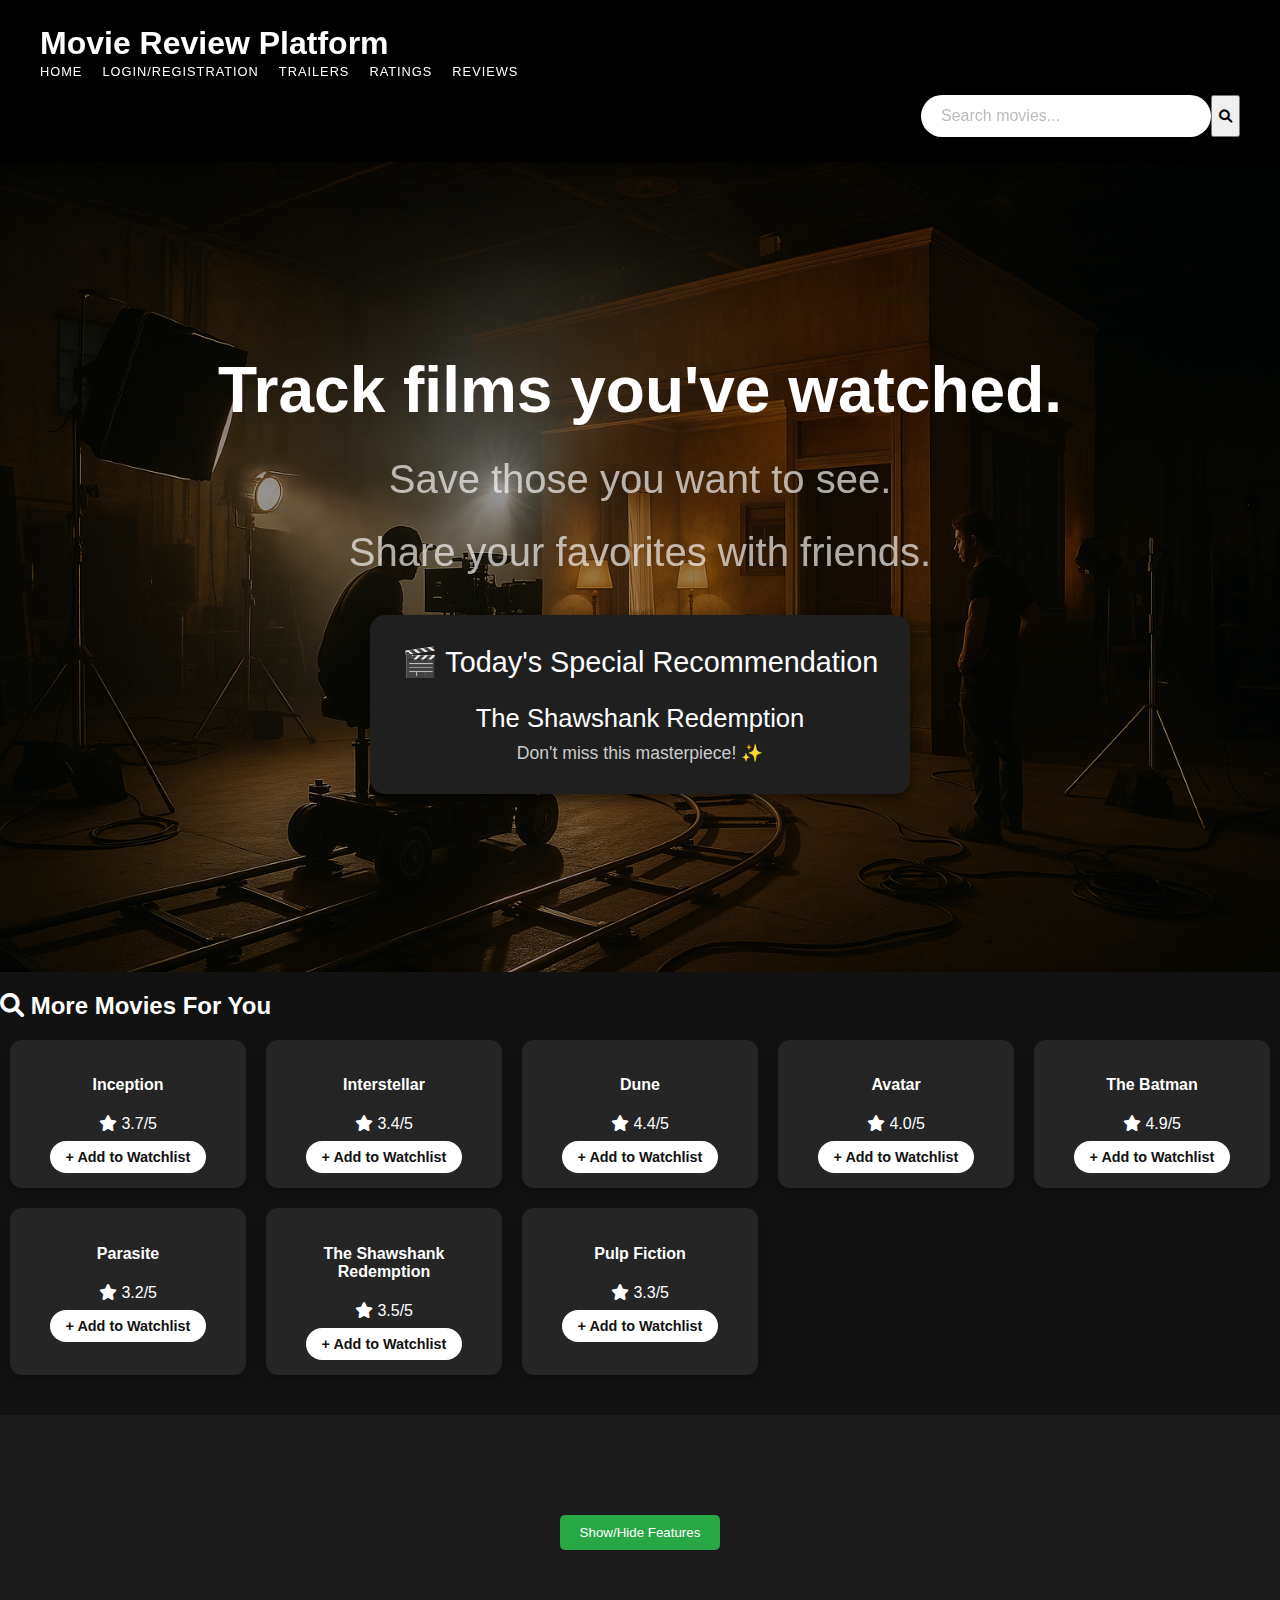
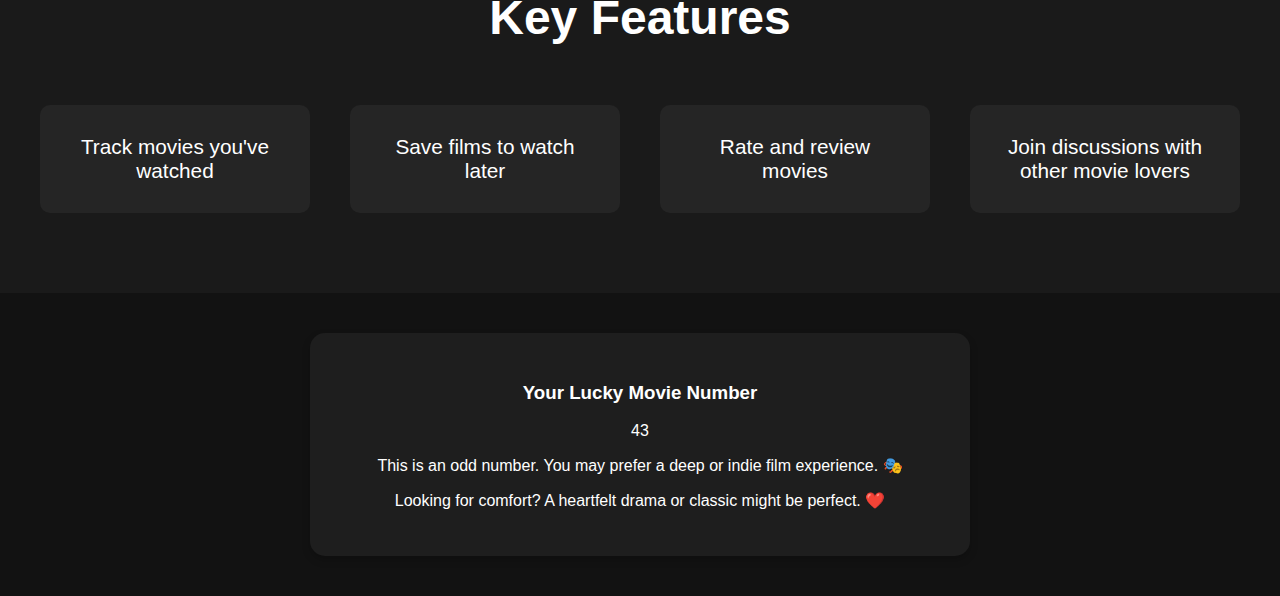
<file: index.html>
<!DOCTYPE html>
<html lang="en">
<head>
  <meta charset="UTF-8" />
  <meta name="viewport" content="width=device-width, initial-scale=1.0" />
  <title>Movie Review Platform</title>
  <link rel="stylesheet" href="css/styles.css" />
  <link rel="stylesheet" href="css/index.css" />
  <link href="https://fonts.googleapis.com/css2?family=Poppins:wght@300;400;600;700&display=swap" rel="stylesheet" />
  <link rel="stylesheet" href="https://cdnjs.cloudflare.com/ajax/libs/font-awesome/6.0.0-beta3/css/all.min.css" />
  <script src="https://code.jquery.com/jquery-3.6.0.min.js"></script>
  <script src="js/main.js"></script>
  <script src="js/jquery-effects.js"></script>
</head>
<body>
  <header>
    <nav class="navbar" style="box-shadow: 0 2px 10px rgba(0,0,0,0.5);">
      <div class="logo" style="text-shadow: 1px 1px 2px rgba(0,0,0,0.7);">Movie Review Platform</div>
      <ul class="nav-links" style="transition: all 0.3s ease;">
        <li><a href="index.html">Home</a></li>
        <li><a href="login.html">Login/Registration</a></li>
        <li><a href="trailers.html">Trailers</a></li>
        <li><a href="ratings.html">Ratings</a></li>
        <li><a href="reviews.html" style="color: white;">Reviews</a></li>
      </ul>
      <div class="search-bar">
        <input type="text" placeholder="Search movies..." />
        <button><i class="fas fa-search"></i></button>
      </div>
    </nav>
  </header>

  <main>
    <section class="hero-banner">
      <img src="images/movie-set.png" alt="Movie Background" class="hero-image" />
      <div class="hero-overlay"></div>
      <article class="hero-content">
        <h1>Track films you've watched.</h1>
        <div class="hero-text-container">
          <h2>Save those you want to see.</h2>
          <h2>Share your favorites with friends.</h2>
        </div>
        <p>Join our community of film enthusiasts and start your cinematic journey today!</p>
        <div id="movie-of-the-day"></div>
      </article>
    </section>

    <section class="movie-recommendations">
      <h2><i class="fas fa-search"></i> More Movies For You</h2>
      <div id="recommended-movies-list"></div>
    </section>

    <section class="features">
      <h2>Key Features</h2>
      <ul>
        <li>Track movies you've watched</li>
        <li>Save films to watch later</li>
        <li>Rate and review movies</li>
        <li>Join discussions with other movie lovers</li>
      </ul>
    </section>

    <aside id="lucky-number-container"></aside>
  </main>
</body>
</html>
</file>
<file: css/styles.css>
body {
    margin: 0;
    font-family: 'Arial', sans-serif;
    background-color: #121212;
    color: white;
}

.navbar {
    display: flex;
    justify-content: space-between;
    align-items: center;
    flex-wrap: wrap;
    padding: 25px 40px;
    background-color: #000;
    position: sticky;
    top: 0;
    z-index: 1000;
    width: 100%;
    box-sizing: border-box;
}

.logo {
    font-size: 2em;
    font-weight: bold;
    color: white;
    flex: 1 1 100%;
}

.nav-links {
    display: flex;
    gap: 20px;
    list-style: none;
    margin: 0;
    padding: 0;
    flex: 1 1 auto;
    flex-wrap: wrap;
}

.nav-links a {
    color: white;
    text-decoration: none;
    font-size: 0.8em;
    text-transform: uppercase;
    letter-spacing: 1px;
}

.search-bar {
    flex: 1 1 100%;
    display: flex;
    justify-content: flex-end;
    margin-top: 15px;
}

.search-bar input {
    padding: 12px 20px;
    border-radius: 25px;
    border: none;
    font-size: 1em;
    min-width: 250px;
    max-width: 100%;
}

.hero-banner {
    position: relative;
    height: 90vh;
    display: flex;
    align-items: center;
    justify-content: center;
    text-align: center;
}

.hero-image {
    position: absolute;
    width: 100%;
    height: 100%;
    object-fit: cover;
    z-index: 0;
    filter: brightness(0.6);
}

.hero-content {
    position: relative;
    z-index: 1;
    max-width: 900px;
    padding: 40px;
}

.hero-content h1 {
    font-size: 4em;
    margin-bottom: 20px;
    font-weight: 700;
    color: white;
}

.hero-content h2 {
    font-size: 2.5em;
    margin-bottom: 20px;
    font-weight: 500;
    color: white;
}

.hero-content h3 {
    font-size: 2em;
    margin-bottom: 30px;
    font-weight: 400;
    color: white;
}

.hero-content p {
    font-size: 1.4em;
    color: white;
    margin-bottom: 40px;
}

.features {
    padding: 80px 40px;
    background-color: #1a1a1a;
    text-align: center;
}

.features h2 {
    font-size: 3em;
    margin-bottom: 60px;
    color: white;
}

.features ul {
    list-style: none;
    max-width: 1200px;
    margin: 0 auto;
    padding: 0;
    display: grid;
    grid-template-columns: repeat(auto-fit, minmax(250px, 1fr));
    gap: 40px;
}

.features li {
    font-size: 1.3em;
    color: white;
    padding: 30px;
    background-color: #252525;
    border-radius: 10px;
}

.card {
    background-color: #333;
    border: none;
    border-radius: 15px;
    box-shadow: 0 4px 8px rgba(0, 0, 0, 0.3);
    margin-bottom: 30px;
    display: flex;
    flex-direction: column;
    height: 100%;
}
@media (max-width: 768px) {
    .navbar {
        flex-direction: column;
        padding: 20px;
    }

    .nav-links {
        margin-top: 20px;
        flex-wrap: wrap;
        justify-content: center;
    }

    .search-bar {
        margin-top: 20px;
        width: 100%;
        justify-content: center;
    }

    .search-bar input {
        width: 100%;
    }

    .hero-content h1 {
        font-size: 2.8em;
    }

    .hero-content h2 {
        font-size: 2em;
    }

    .hero-content h3 {
        font-size: 1.6em;
    }

    .features {
        padding: 60px 20px;
    }

    .features h2 {
        font-size: 2.5em;
    }
}
.modal-content {
    backdrop-filter: blur(8px);
    background-color: rgba(33, 37, 41, 0.9);
    border-radius: 10px;
  }

  body {
    font-family: 'Segoe UI', Tahoma, Geneva, Verdana, sans-serif;
  }
  
  .card {
    border-radius: 1rem;
  }
  
  input::placeholder {
    color: #bbb;
  }
  
  input:focus {
    border-color: #28a745;
    box-shadow: 0 0 0 0.2rem rgba(40, 167, 69, 0.25);
  }
  .movie-card-special {
    background-color: #1f1f1f;
    color: white;
    padding: 20px;
    border-radius: 15px;
    text-align: center;
    margin: 30px auto;
    max-width: 500px;
    box-shadow: 0 6px 12px rgba(0, 0, 0, 0.5);
}

.movie-card-special h2 {
    color: white;
    font-size: 1.8em;
    margin-bottom: 8px;
}

.movie-card-special h3 {
    font-size: 1.6em;
    margin-bottom: 8px;
}

.movie-card-special p {
    font-size: 1.1em;
    margin-top: 8px;
    color: #ccc;
}

.movies-grid {
    display: grid;
    grid-template-columns: repeat(auto-fit, minmax(180px, 1fr));
    gap: 15px;
    margin-top: 30px;
    padding: 0 10px;
}

.movie-item {
    background-color: #252525;
    border-radius: 12px;
    padding: 15px;
    text-align: center;
    transition: 0.3s ease;
    box-shadow: 0 4px 8px rgba(0, 0, 0, 0.3);
}

.movie-item:hover {
    transform: translateY(-5px);
    box-shadow: 0 8px 16px rgba(0, 0, 0, 0.5);
}

.add-to-watchlist {
    margin-top: 8px;
    padding: 8px 16px;
    background-color: white;
    color: #121212;
    border: none;
    border-radius: 20px;
    cursor: pointer;
    font-weight: bold;
    font-size: 0.9em;
    transition: 0.3s;
}

.add-to-watchlist:hover {
    background-color: #ccc;
}

.movie-rating {
    margin-top: 8px;
    font-size: 1em;
    color: white;
}
.like-btn {
    margin-top: 10px;
    padding: 8px 16px;
    background-color: #0d6efd;
    border: none;
    border-radius: 25px;
    color: white;
    font-weight: bold;
    cursor: pointer;
    transition: background-color 0.3s, transform 0.3s;
}

.like-btn:hover {
    background-color: #0b5ed7;
    transform: scale(1.05);
}

#filter-reviews {
    padding: 10px 20px;
    background-color: #1f1f1f;
    color: white;
    border: 2px solid #0d6efd;
    border-radius: 25px;
    font-size: 1em;
    cursor: pointer;
    transition: border-color 0.3s, background-color 0.3s;
}

#filter-reviews:hover {
    background-color: #0d6efd;
    border-color: #0b5ed7;
}

@media (max-width: 768px) {
    #filter-reviews {
      width: 100%;
    }
  }

  .sort-container {
    display: flex;
    flex-wrap: wrap;
    justify-content: center;
    gap: 10px;
    margin: 20px 0;
}

.sort-container select,
.sort-container button {
    width: 160px;
    padding: 8px 12px;
    font-size: 14px;
    text-align: center;
    border-radius: 20px;
    border: 1px solid #ccc;
    background-color: #1f1f1f;
    color: white;
    cursor: pointer;
    transition: background-color 0.3s ease;
}

.sort-container button:hover,
.sort-container select:hover {
    background-color: #333;
}

.compare-ratings {
    max-width: 500px;
    margin: 30px auto;
    padding: 20px;
    background: #2a2a2a;
    border-radius: 10px;
    text-align: center;
}

.compare-inputs {
    display: flex;
    gap: 15px;
    margin: 20px 0;
}

.compare-inputs input {
    flex: 1;
    padding: 10px;
    border: 2px solid #444;
    border-radius: 5px;
    background: #1f1f1f;
    color: white;
}

#compareBtn {
    background: #007bff;
    color: white;
    border: none;
    padding: 10px 20px;
    border-radius: 5px;
    cursor: pointer;
    font-weight: bold;
    transition: background 0.3s;
}

#compareBtn:hover {
    background: #0069d9;
}

.result-message {
    margin-top: 15px;
    font-size: 1.1em;
    font-weight: bold;
}

.compare-ratings-section {
    margin-top: 32px;
}

.main-content {
    max-width: 1200px;
    margin: 0 auto;
    padding: 20px;
}

.daily-recommendation {
    background: linear-gradient(135deg, #2a2a2a 0%, #1a1a1a 100%);
    padding: 30px;
    border-radius: 12px;
    margin-bottom: 30px;
    text-align: center;
}

.lucky-number-section {
    background: #1f1f1f;
    padding: 25px;
    border-radius: 12px;
    margin-bottom: 30px;
    text-align: center;
}

.movie-recommendations {
    margin-bottom: 40px;
}

.movies-grid {
    display: grid;
    grid-template-columns: repeat(auto-fill, minmax(200px, 1fr));
    gap: 20px;
    margin-top: 20px;
}

.key-features {
    margin-top: 50px;
}

.features-grid {
    display: grid;
    grid-template-columns: repeat(auto-fit, minmax(300px, 1fr));
    gap: 25px;
    margin-top: 20px;
}

.feature-card {
    background: #2a2a2a;
    padding: 25px;
    border-radius: 10px;
    text-align: center;
    transition: transform 0.3s;
}

.feature-card:hover {
    transform: translateY(-5px);
}

.feature-card i {
    font-size: 2.5rem;
    color: #007bff;
    margin-bottom: 15px;
}

.compare-ratings-section {
    margin-top: 32px;
  }  

@media (max-width: 990px) {
    .compare-ratings-section {
      padding: 10px;
    }
    .compare-inputs {
      flex-direction: column;
      gap: 10px;
    }
    .compare-inputs input {
      width: 100%;
      margin-bottom: 5px;
    }
    #compareBtn {
      width: 100%;
    }
  }
  
  @media (max-width: 600px) {
    .compare-ratings-section h2 {
      font-size: 18px;
    }
    .compare-inputs input {
      font-size: 16px;
      padding: 8px;
    }
    #compareBtn {
      font-size: 16px;
      padding: 10px;
    }
    .result-box {
      font-size: 15px;
      padding: 10px;
    }
  }
  

  .btn-primary {
    background-color: #0d6efd;
    border-color: #0d6efd;
    transition: all 0.2s ease;
  }
  
  .btn-primary:hover {
    background-color: #0b5ed7;
    border-color: #0a58ca;
  }

  #add-movie-btn {
  background: #28a745;
  color: white;
  border: none;
  padding: 10px 20px;
  border-radius: 5px;
  cursor: pointer;
  font-weight: bold;
  transition: background 0.3s;
}

#add-movie-btn:hover {
  background: #218838;
}
</file>
<file: css/index.css>
.hero-content h2, .hero-content p {
      margin: 10px 0;
    }
    .hero-text-container {
      display: flex;
      flex-direction: column;
      gap: 8px;
    }
    .lucky-number-section {
      padding: 30px;
      text-align: center;
      background-color: #1e1e1e;
      margin: 40px auto;
      border-radius: 15px;
      color: white;
      max-width: 600px;
      box-shadow: 0 4px 8px rgba(0,0,0,0.2);
    }
</file>
